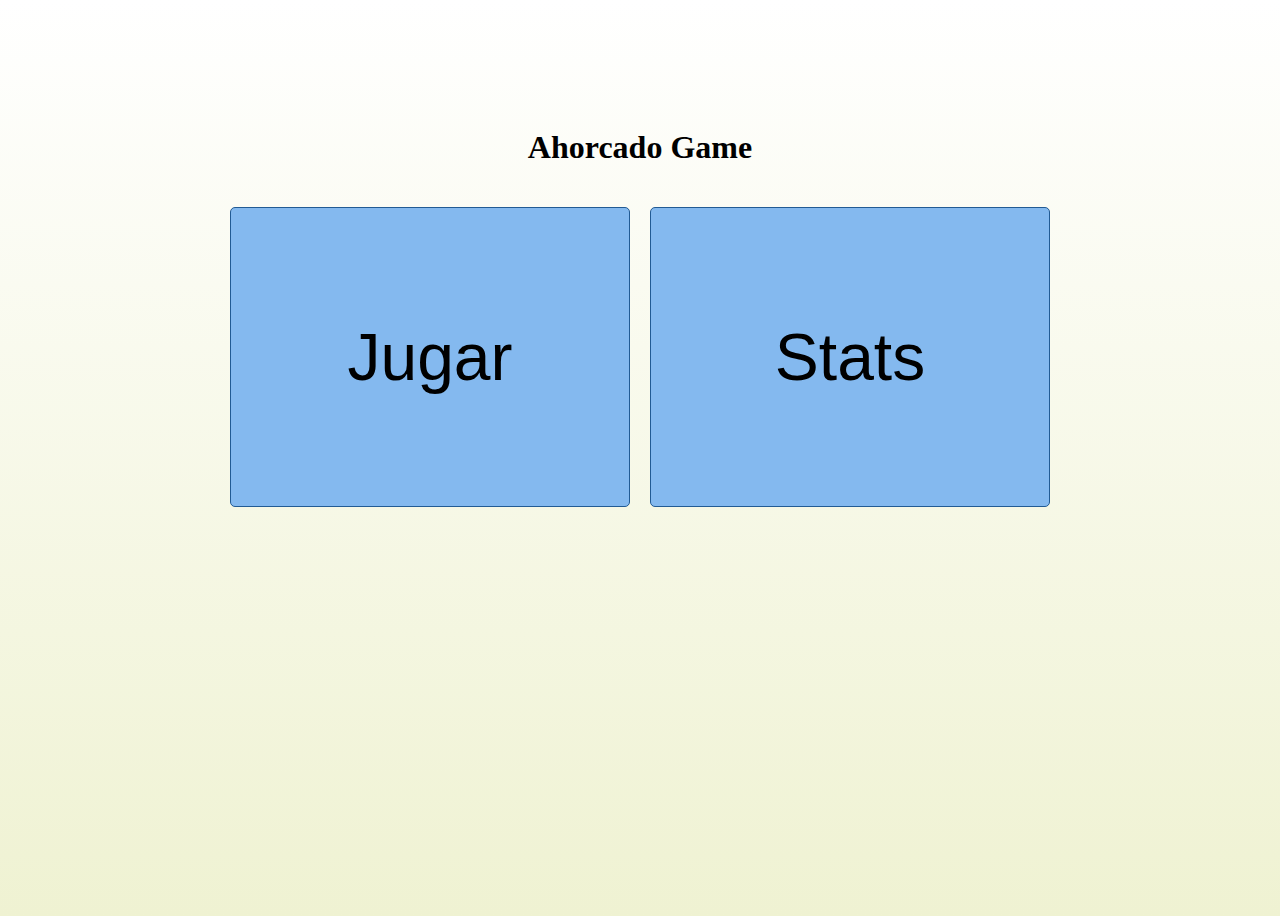
<file: index.html>
<!DOCTYPE html>
<html lang="en">
  <head>
    <meta charset="UTF-8" />
    <meta name="viewport" content="width=device-width, initial-scale=1.0" />
    <link rel="stylesheet" href="style.css" />
    <title>Ahorcado Gameent</title>
  </head>
  <body>
    <main class="container">
      <div class="row">
        <h1>Ahorcado Game</h1>
        <div class="opciones">
          <a href="principal.html">
            <button id="jugar">Jugar</button>
          </a>
          <a href="stats.html">
            <button id="stats">Stats</button>
          </a>
        </div>
      </div>
    </main>
  </body>
</html>
</file>
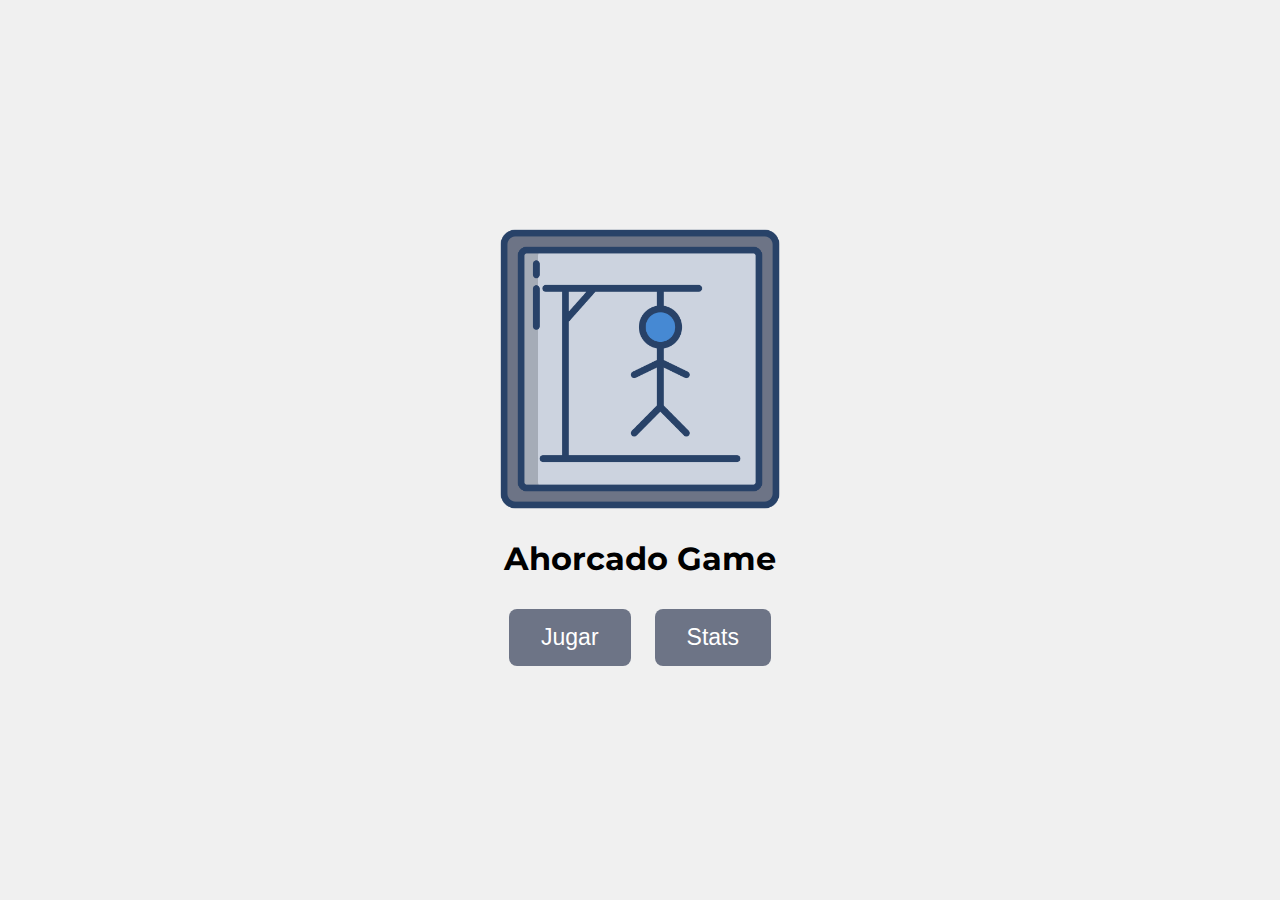
<file: ultimoAhorcado/index.html>
<!DOCTYPE html>
<html lang="en">
  <head>
    <meta charset="UTF-8" />
    <meta name="viewport" content="width=device-width, initial-scale=1.0" />
    <link rel="stylesheet" href="./css/index.css">
    <title>Ahorcado Gameent</title>
  </head>
  <body>
    <main class="container">
      <div class="row">
        <img src="./img/logo.png" alt="Ahorcado Logo" width="290">
        <h1>Ahorcado Game</h1>
        <div class="opciones">
          <a href="principal.html">
            <button id="jugar">Jugar</button>
          </a>
          <a href="stats.html">
            <button id="stats">Stats</button>
          </a>
        </div>
      </div>
    </main>
    
  </body>
</html>
</file>
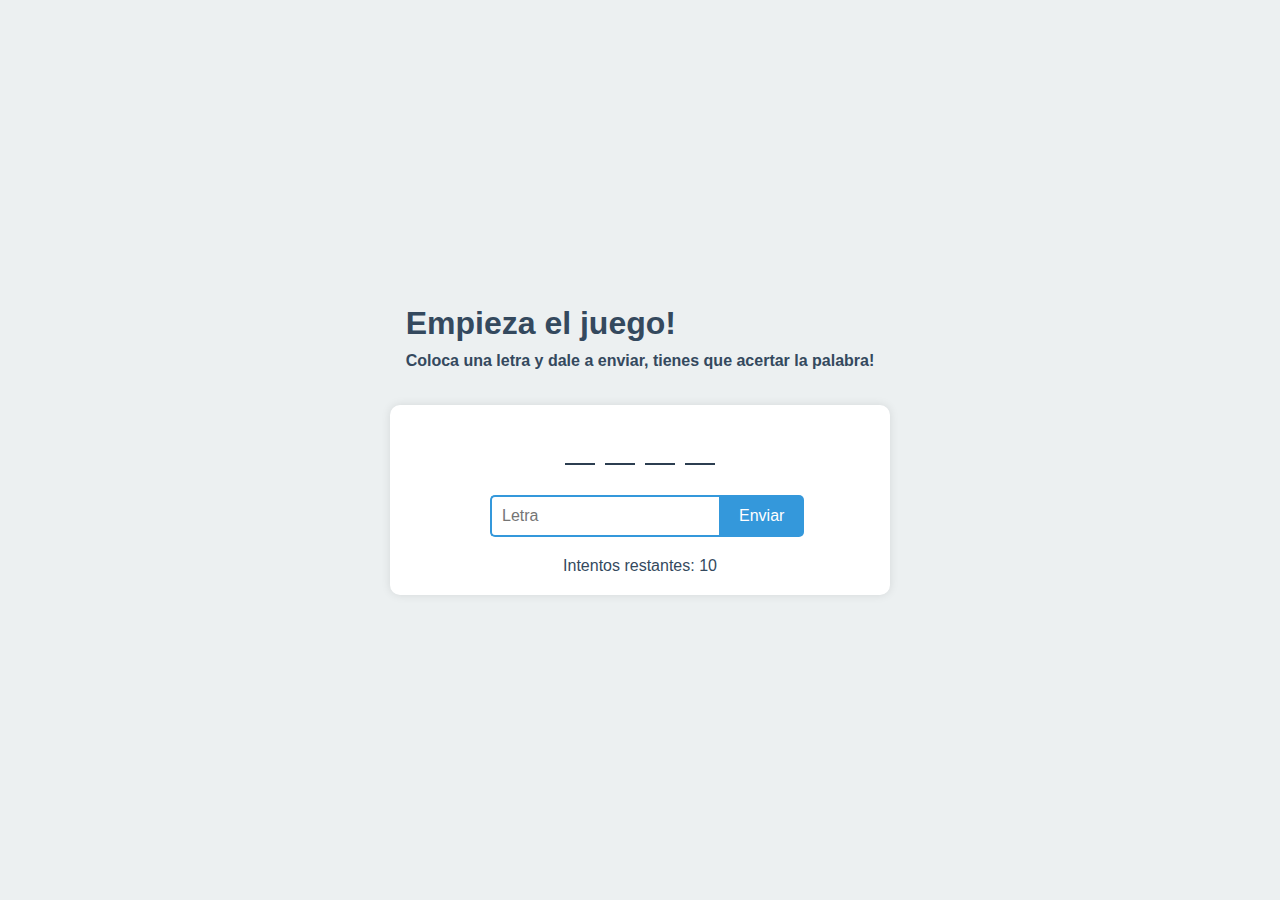
<file: principal.html>
<!DOCTYPE html>
<html lang="en">
  <head>
    <meta charset="UTF-8" />
    <meta name="viewport" content="width=device-width, initial-scale=1.0" />
    <link rel="stylesheet" href="principal.css" />
    <title>Principal</title>
  </head>
  <body>
    <div class="titulo-subtitulo">
    <h1 class="title">Empieza el juego!</h1>
    <h4 class="subtitle">
      Coloca una letra y dale a enviar,
      <strong>tienes que acertar la palabra</strong>!
    </h4>
  </div>

    <div class="game-container">
      <div id="contador"></div>
      <div class="word-container" id="word-container"></div>
      <div class="input-container">
        <input
          type="text"
          class="letter-input"
          id="letra"
          maxlength="1"
          placeholder="Letra"
        />
        <button class="submit-button">Enviar</button>
      </div>
      <div id="intentos-restantes">Intentos restantes: 10</div>
      <div id="message"><!-- aqui va el texto de error, letra repetida o vacia --></div>
    </div>
<!-- GAME OVER + VOLVER-->
    <div id="game-over-container" class="game-over-container" style="display: none;">
      <h2>GAME OVER</h2>
      <a href="index.html" id="reiniciar-link" class="reiniciar-link">Volver al inicio</a>    </div>

    <script src="main.js"></script>
  </body>
</html>
</file>
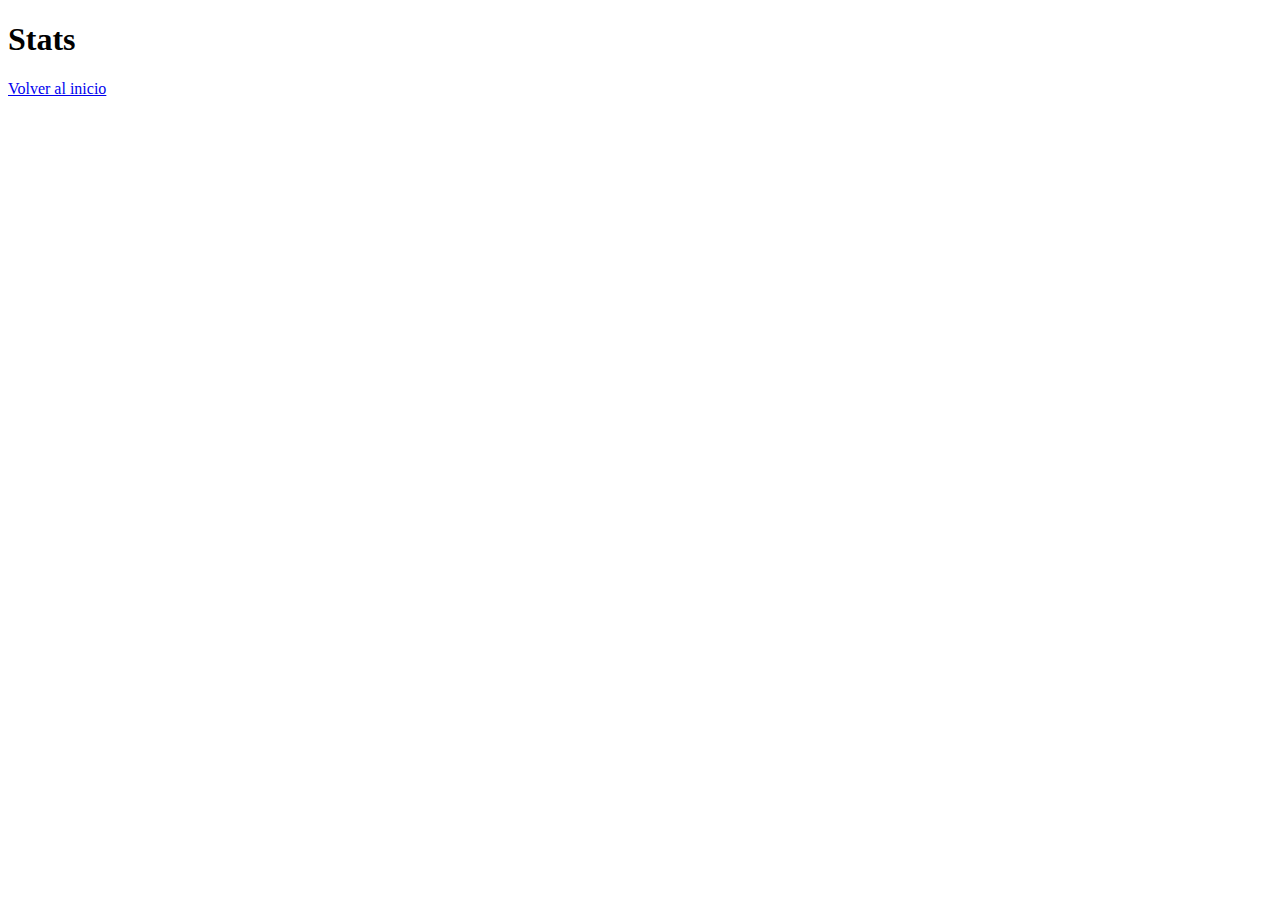
<file: stats.html>
<!DOCTYPE html>
<html lang="en">
<head>
    <meta charset="UTF-8">
    <meta name="viewport" content="width=device-width, initial-scale=1.0">
    <title>Stats</title>
</head>
<body>
    <h1>Stats</h1>
    <a href="index.html">Volver al inicio</a>
</body>
</html>
</file>
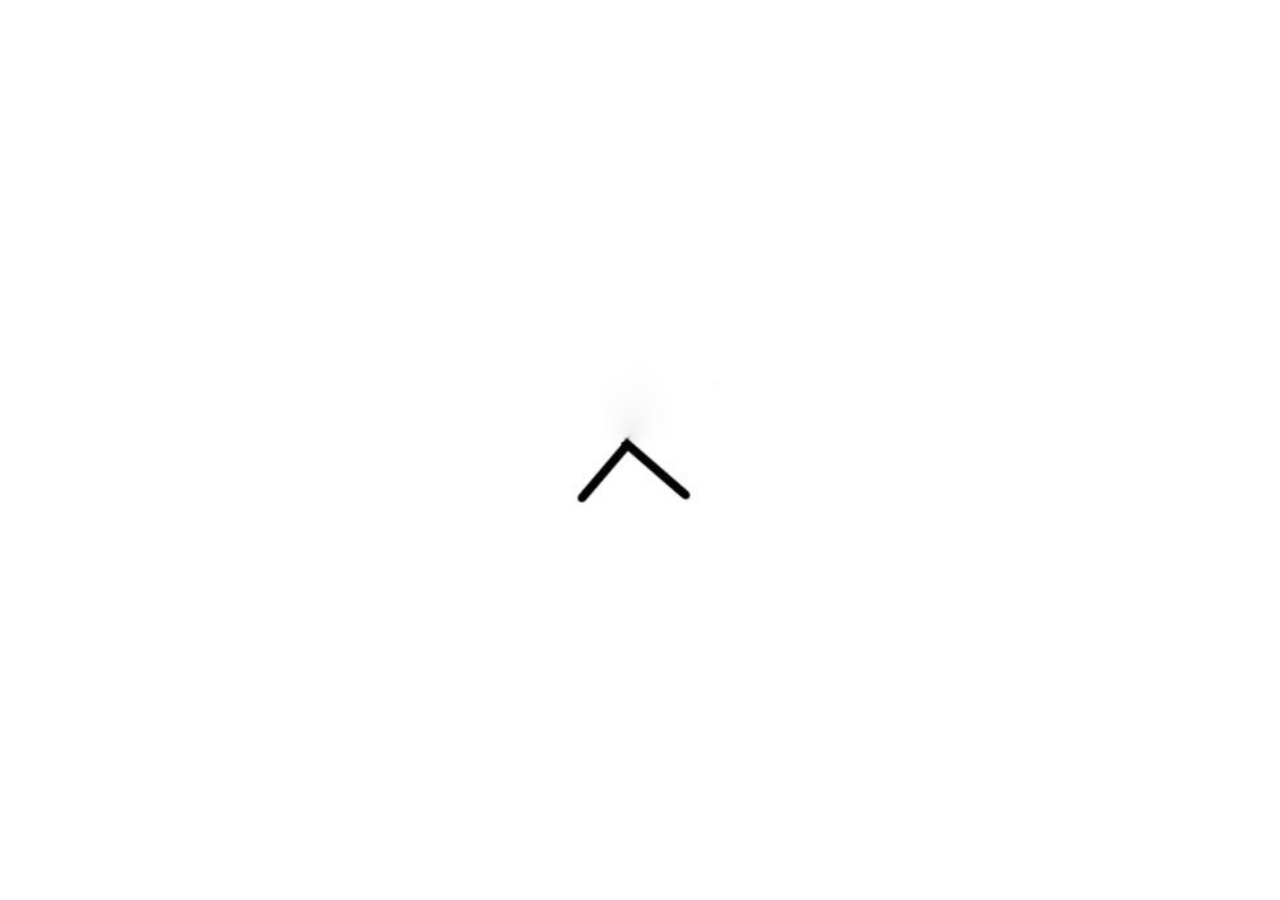
<file: ultimoAhorcado/popup.html>
<!DOCTYPE html>
<html lang="en">
  <head>
    <meta charset="UTF-8" />
    <meta name="viewport" content="width=device-width, initial-scale=1.0" />
    <link rel="stylesheet" href="./css/popup.css" />
    <title>Vidas</title>
  </head>
  <body>
    <div class="intentos">
      <img id="imagenIntentos" src="./img/11.jpg" alt="Intentos restantes" />
    </div>
    <script src="./js/popup.js"></script>
  </body>
</html>
</file>
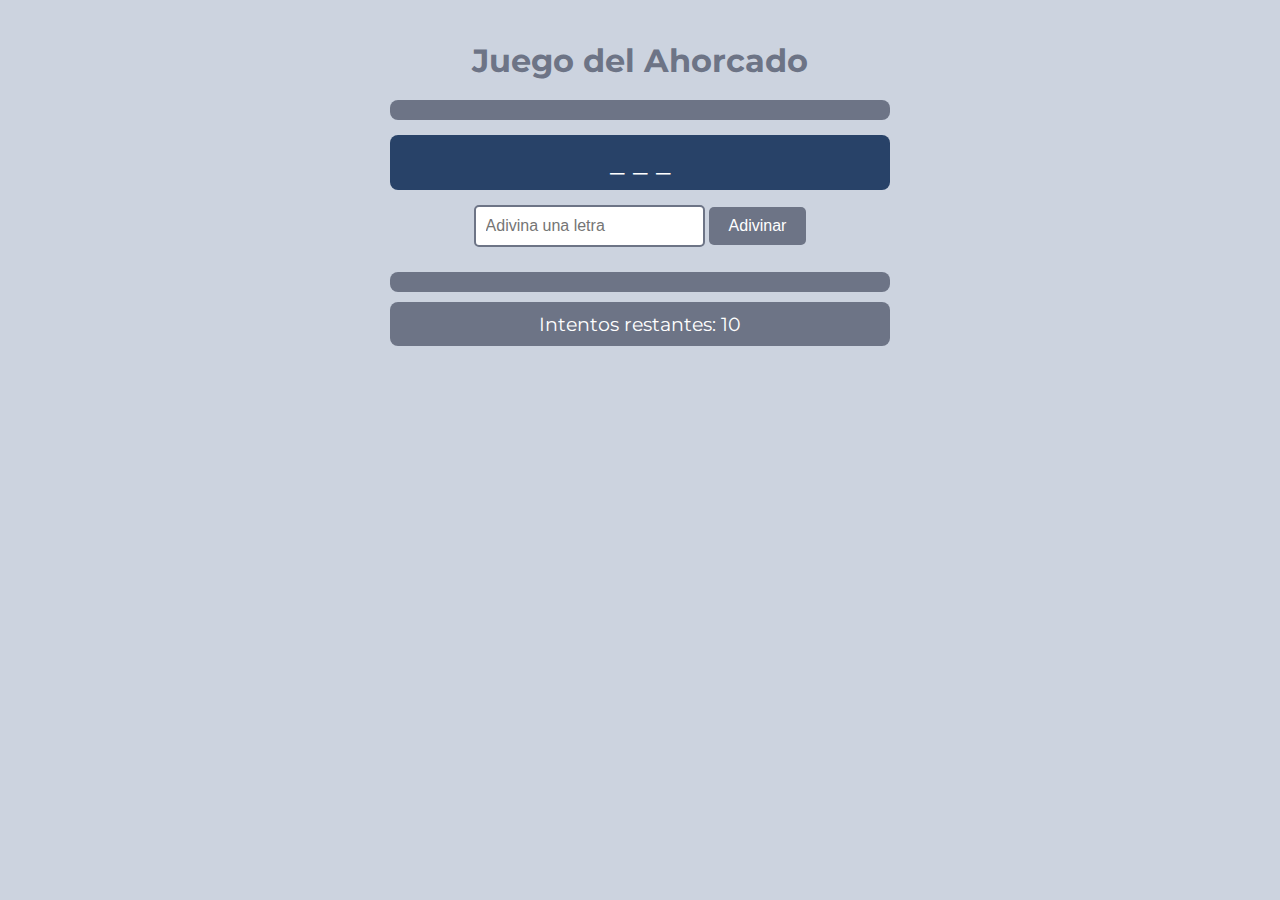
<file: ultimoAhorcado/principal.html>
<!DOCTYPE html>
<html lang="es">
<head>
    <meta charset="UTF-8">
    <meta name="viewport" content="width=device-width, initial-scale=1.0">
    <link rel="stylesheet" href="./css/principal.css">
    <title>Ahorcado</title>
    
</head>
<body>
    <main class="container">
        <h1>Juego del Ahorcado</h1>
    <div id="mensajeTiempo"></div>
    <div id="palabra"></div>
    <input type="text" id="letraInput" maxlength="1" placeholder="Adivina una letra">
    <button id="adivinarBoton">Adivinar</button>
    <div id="mensajeEstado"></div>
    <div id="mensajeIntentos"></div>
    </main>
    <script src="./js/script.js"></script>
</body>
</html>
</file>
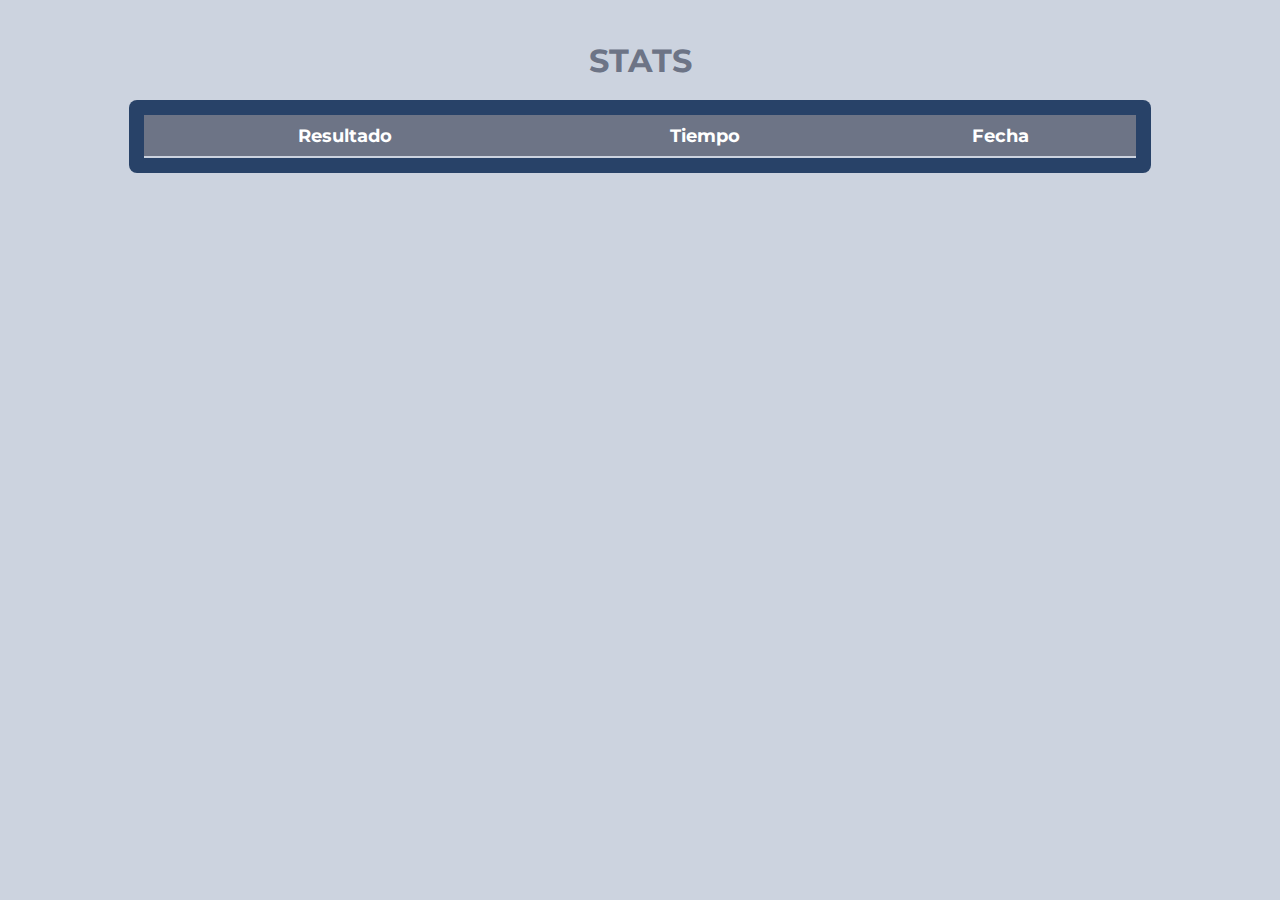
<file: ultimoAhorcado/stats.html>
<!DOCTYPE html>
<html lang="es">
<head>
    <meta charset="UTF-8">
    <meta name="viewport" content="width=device-width, initial-scale=1.0">
    <link rel="stylesheet" href="./css/stats.css">
    <title>STATS</title>
</head>
<body>
    <h1>STATS</h1>
    <div class="stats">
        <table>
            <thead>
                <tr>
                    <th>Resultado</th>
                    <th>Tiempo</th>
                    <th>Fecha</th>
                </tr>
            </thead>
            <tbody>
                <!---------------- Aquí se insertarán  las filas con los datos de cada partida ------------------>
                
            </tbody>
        </table>
    </div>
    <script src="./js/stats.js"></script>
</body>
</html>
</file>
<file: style.css>
.opciones {
    display: flex;
    justify-content: center;
    margin-top: 20px;
}

.container {
    height: 100vh;
}

.row {
    display: flex;
    height: 600px;
    flex-direction: column;
    justify-content: center;
}

html {
    overflow: hidden;
    background: linear-gradient(180deg, #ffffff, #eff2d2);
}

h1 {
    text-align: center;
    margin-top: 20px;
}

a button {
    width: 400px;
    height: 300px;
    margin: 0 10px;
    padding: 10px 20px;
    font-size: 66px;
    background-color: #84b9ef;
    border: 1px solid #225b94;
    border-radius: 5px;
    cursor: pointer;
}

a button:hover {
    box-shadow: 0 0 10px #225b94;
    background-color: #225b94;
    color: #fff;
}
</file>
<file: ultimoAhorcado/css/index.css>
@import url('https://fonts.googleapis.com/css2?family=Montserrat:ital,wght@0,100..900;1,100..900&display=swap');

body {
  display: flex;
  justify-content: center;
  align-items: center;
  height: 100vh;
  margin: 0;
  background-color: #f0f0f0;
  font-family: "Montserrat", serif;
  font-optical-sizing: auto;
  font-weight: 400;
  font-style: normal;
}
.container {
  text-align: center;
}
.opciones {
  margin-top: 20px;
}
.opciones a {
  text-decoration: none;
}
.opciones button {
  background-color: #6d7486;
  border: none;
  color: white;
  padding: 15px 32px;
  text-align: center;
  text-decoration: none;
  display: inline-block;
  font-size: 23px;
  margin: 10px;
  cursor: pointer;
  border-radius: 8px;
  transition: background-color 0.3s ease;
}
.opciones button:hover {
  background-color: #284268;
}
</file>
<file: principal.css>
:root {
  --color-primary: #3498db;
  --color-secondary: #2c3e50;
  --color-background: #ecf0f1;
  --color-text: #34495e;
}

* {
  box-sizing: border-box;
  margin: 0;
  padding: 0;
}

body {
  font-family: Arial, sans-serif;
  background-color: var(--color-background);
  color: var(--color-text);
  display: flex;
  flex-direction: column;
  justify-content: center;
  align-items: center;
  height: 100vh;
}

.title {
  margin-bottom: 10px;
}

.subtitle {
  margin-bottom: 35px;
}

.game-container {
  background-color: white;
  border-radius: 10px;
  box-shadow: 0 0 10px rgba(0, 0, 0, 0.1);
  padding: 20px;
  width: 90%;
  max-width: 500px;
  display: flex;
  flex-direction: column;
  align-items: center;
}

.contador {
  font-size: 2rem;
  font-weight: bold;
  color: var(--color-secondary);
  margin-bottom: 20px;
}

.word-container {
  display: flex;
  justify-content: center;
  margin-bottom: 30px;
}

.letter-space {
  width: 30px;
  height: 40px;
  border-bottom: 2px solid var(--color-secondary);
  margin: 0 5px;
  display: flex;
  justify-content: center;
  align-items: center;
  font-size: 1.5rem;
  font-weight: bold;
}

.input-container {
  display: flex;
  width: 100%;
  max-width: 300px;
  margin-bottom: 20px;
}

.letter-input {
  flex-grow: 1;
  padding: 10px;
  font-size: 1rem;
  border: 2px solid var(--color-primary);
  border-right: none;
  border-top-left-radius: 5px;
  border-bottom-left-radius: 5px;
}

.submit-button {
  padding: 10px 20px;
  font-size: 1rem;
  background-color: var(--color-primary);
  color: white;
  border: none;
  border-top-right-radius: 5px;
  border-bottom-right-radius: 5px;
  cursor: pointer;
  transition: background-color 0.3s;
}

.submit-button:hover {
  background-color: #2980b9;
}

@media (max-width: 480px) {
  .game-container {
    padding: 15px;
  }

  .timer {
    font-size: 1.5rem;
  }

  .letter-space {
    width: 25px;
    height: 35px;
    font-size: 1.2rem;
  }

  .input-container {
    max-width: 250px;
  }
}
</file>
<file: ultimoAhorcado/css/popup.css>
#imagenIntentos {
  width: 160px;
  height: auto;
}

.intentos {
  height: 90vh;
  display: flex;
  justify-content: center;
  align-items: center;
}
</file>
<file: ultimoAhorcado/css/principal.css>
@import url('https://fonts.googleapis.com/css2?family=Montserrat:ital,wght@0,100..900;1,100..900&display=swap');

body{
   font-family: "Montserrat", serif;
  font-optical-sizing: auto;
  font-weight: 400;
  font-style: normal;
    background-color: #ccd3df;
    color: #284268;
    text-align: center;
    margin: 0;
    padding: 20px;
}


h1 {
    color: #6d7486;
    font-size: 2em;
    margin-bottom: 20px;
}

#mensajeEstado {
    display: flex;
    flex-direction: column;
    align-content: center;
    align-items: center;
    gap: 15px;
}

#mensajeTiempo,
#mensajeEstado,
#mensajeIntentos {
    font-size: 1.2em;
    margin: 10px 0;
    padding: 10px;
    background-color: #6d7486;
    color: #ffffff;
    border-radius: 8px;
}

#palabra {
    font-size: 1.8em;
    margin: 15px 0;
    padding: 10px;
    background-color: #284268;
    color: #ffffff;
    border-radius: 8px;
}

#letraInput {
    padding: 10px;
    font-size: 1em;
    border: 2px solid #6d7486;
    border-radius: 5px;
    outline: none;
    color: #284268;
    margin-bottom: 15px;
}

.volver {
    background-color: #284268;
    color: #ffffff;
    border: none;
    padding: 10px 20px;
    font-size: 1em;
    border-radius: 5px;
    cursor: pointer;
    transition: background-color 0.3s;
}

#adivinarBoton{
    background-color: #6d7486;
    color: #ffffff;
    border: none;
    padding: 10px 20px;
    font-size: 1em;
    border-radius: 5px;
    cursor: pointer;
    transition: background-color 0.3s;
}

#adivinarBoton:hover {
    background-color: #284268;
}

.container {
    max-width: 500px;
    margin: 0 auto;
}

@media (max-width: 600px) {
    h1 {
        font-size: 1.5em;
    }

    #letraInput,
    #adivinarBoton {
        width: 100%;
        font-size: 1em;
    }
}
</file>
<file: ultimoAhorcado/css/stats.css>
@import url('https://fonts.googleapis.com/css2?family=Montserrat:ital,wght@0,100..900;1,100..900&display=swap');

body{
   font-family: "Montserrat", serif;
  font-optical-sizing: auto;
  font-weight: 400;
  font-style: normal;
    background-color: #ccd3df;
    color: #284268;
    text-align: center;
    margin: 0;
    padding: 20px;
}

/* Título de la página */
h1 {
    color: #6d7486;
    font-size: 2em;
    margin-bottom: 20px;
}

/* Contenedor de la tabla */
.stats {
    margin: 0 auto;
    width: 80%;
    overflow-x: auto;
    border-radius: 8px;
    background-color: #284268;
    padding: 15px;
}

/* Tabla de estadísticas */
table {
    width: 100%;
    border-collapse: collapse;
    margin: 0 auto;
    color: #ffffff;
}

/* Encabezados de la tabla */
th {
    background-color: #6d7486;
    color: #ffffff;
    padding: 10px;
    font-size: 1.1em;
    border-bottom: 2px solid #ccd3df;
}

/* Filas de la tabla */
td {
    padding: 8px;
    text-align: center;
    border-bottom: 1px solid #ccd3df;
}

/* Alternar color de filas para mejorar legibilidad */
tbody tr:nth-child(even) {
    background-color: #6d7486;
}

/* Responsive para móviles */
@media (max-width: 600px) {
    .stats {
        width: 100%;
    }

    table,
    th,
    td {
        font-size: 0.9em;
    }
}
</file>
